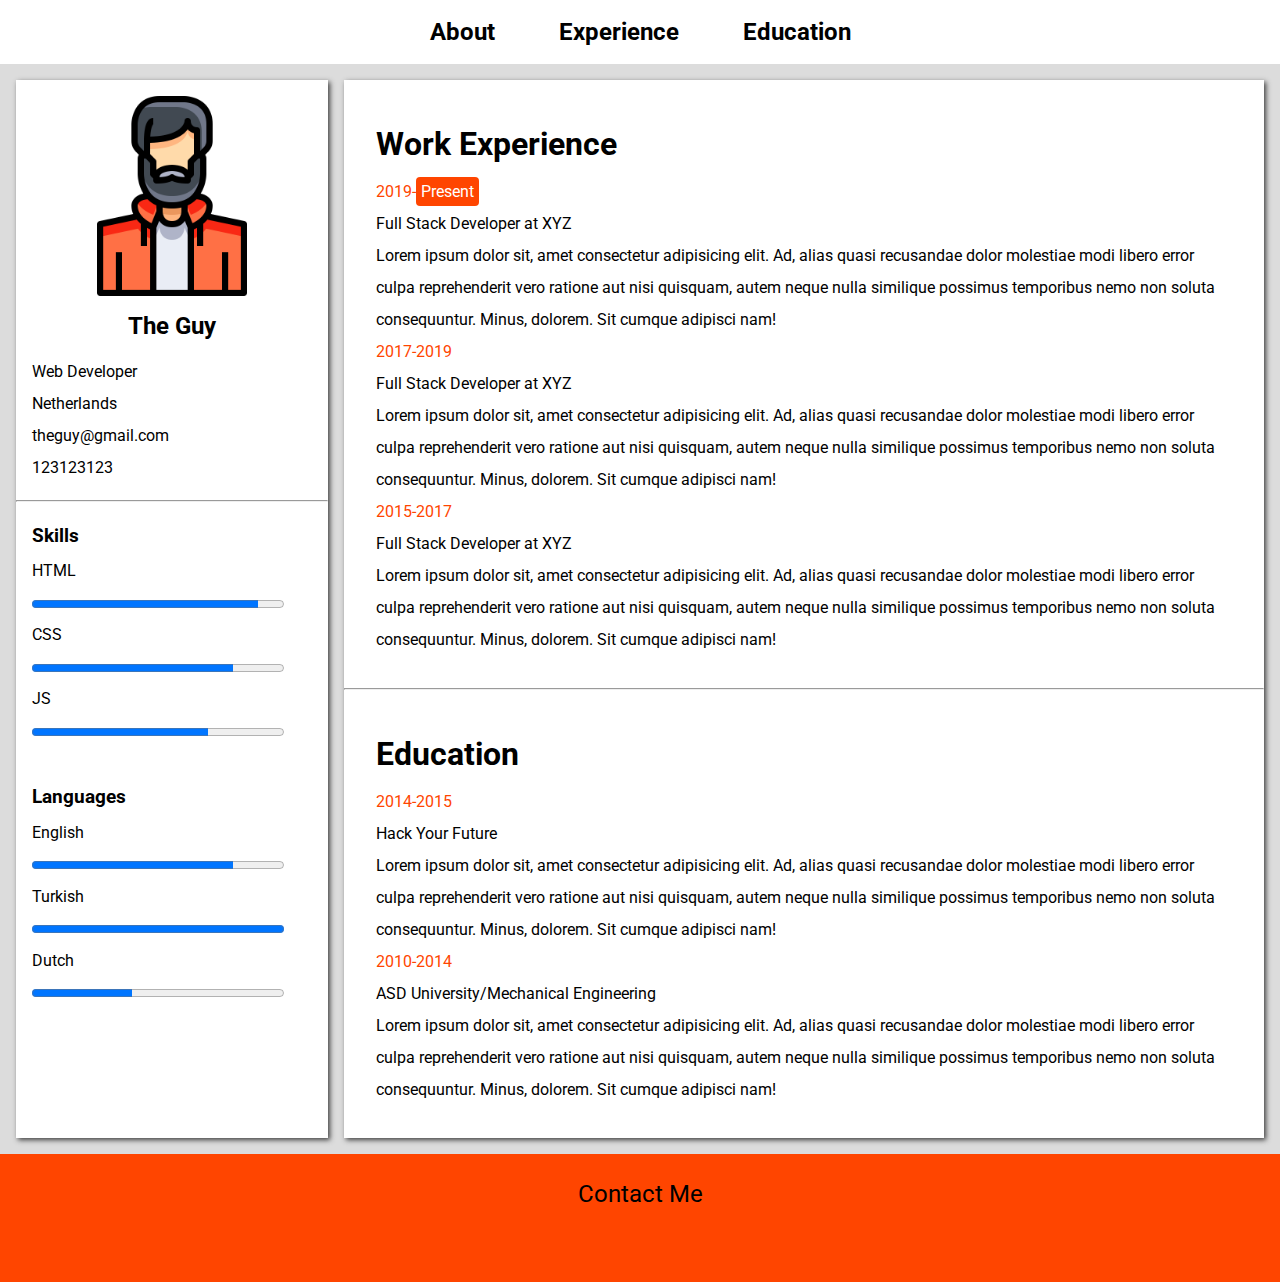
<file: week1/index.html>
<!DOCTYPE html>
<html lang="en">
<head>
  <meta charset="UTF-8">
  <meta http-equiv="X-UA-Compatible" content="IE=edge">
  <meta name="viewport" content="width=device-width, initial-scale=1.0">
  <link rel="stylesheet" href="https://cdnjs.cloudflare.com/ajax/libs/font-awesome/6.0.0-beta3/css/all.min.css" integrity="sha512-Fo3rlrZj/k7ujTnHg4CGR2D7kSs0v4LLanw2qksYuRlEzO+tcaEPQogQ0KaoGN26/zrn20ImR1DfuLWnOo7aBA==" crossorigin="anonymous" referrerpolicy="no-referrer" />
  <link rel="stylesheet" href="style.css">
  <title>Document</title>
</head>
<body>
  <nav>
    <ul>
      <li><a href="">About</a></li>
      <li><a href="">Experience</a></li>
      <li><a href="#education">Education</a></li>
  </ul>
  </nav>
  <main>
    <section id="left">
      <div class="left-image">
        <img src="./assets/avatar.png" alt=""/>
        <h2>The Guy</h2>
      </div>
      <div class="information">
        <ul>
          <li><i class="fa-solid fa-briefcase fa-fw"></i>Web Developer</li>
          <li><i class="fa-solid fa-location-pin fa-fw"></i>Netherlands</li>
          <li><i class="fa-solid fa-envelope fa-fw"></i>theguy@gmail.com</li>
          <li><i class="fa-solid fa-phone fa-fw"></i>123123123</li>
        </ul>
      </div>  
      <hr>
      <div class="skills">
        <h3><i class="fa-solid fa-brain fa-fw"></i>Skills</h3>
        <p>HTML</p> <progress max="100" value="90"></progress>
        <p>CSS</p> <progress max="100" value="80"></progress>
        <p>JS</p> <progress max="100" value="70"></progress>
      </div>
      <div class="languages">
        <h3><i class="fa-solid fa-language fa-fw"></i>Languages</h3>
        <p>English</p> <progress max="100" value="80"></progress>
        <p>Turkish</p> <progress max="100" value="100"></progress>
        <p>Dutch</p> <progress max="100" value="40"></progress>
      </div>
    </section>
    <section id="right">
      <div class="experience">
        <h1><i class="fa-solid fa-briefcase fa-fw"></i>Work Experience</h1>
        <p class="calender"><i class="fa-solid fa-calendar fa-fw"></i>2019-<span id="present">Present</span></p>
        <p>Full Stack Developer at XYZ</p>
        <p>Lorem ipsum dolor sit, amet consectetur adipisicing elit. Ad, alias quasi recusandae dolor molestiae modi libero error culpa reprehenderit vero ratione aut nisi quisquam, autem neque nulla similique possimus temporibus nemo non soluta consequuntur. Minus, dolorem. Sit cumque adipisci nam!</p>

        <p class="calender"><i class="fa-solid fa-calendar fa-fw"></i>2017-2019</span></p>
        <p>Full Stack Developer at XYZ</p>
        <p>Lorem ipsum dolor sit, amet consectetur adipisicing elit. Ad, alias quasi recusandae dolor molestiae modi libero error culpa reprehenderit vero ratione aut nisi quisquam, autem neque nulla similique possimus temporibus nemo non soluta consequuntur. Minus, dolorem. Sit cumque adipisci nam!</p>

        <p class="calender"><i class="fa-solid fa-calendar fa-fw"></i>2015-2017</p>
        <p>Full Stack Developer at XYZ</p>
        <p>Lorem ipsum dolor sit, amet consectetur adipisicing elit. Ad, alias quasi recusandae dolor molestiae modi libero error culpa reprehenderit vero ratione aut nisi quisquam, autem neque nulla similique possimus temporibus nemo non soluta consequuntur. Minus, dolorem. Sit cumque adipisci nam!</p>
      </div>
      <hr>
      <div class="education" id="education">
        <h1><i class="fa-solid fa-certificate fa-fw"></i>Education</h1>
        <p class="calender"><i class="fa-solid fa-calendar fa-fw"></i>2014-2015</span></p>
        <p>Hack Your Future</p>
        <p>Lorem ipsum dolor sit, amet consectetur adipisicing elit. Ad, alias quasi recusandae dolor molestiae modi libero error culpa reprehenderit vero ratione aut nisi quisquam, autem neque nulla similique possimus temporibus nemo non soluta consequuntur. Minus, dolorem. Sit cumque adipisci nam!</p>

        <p class="calender"><i class="fa-solid fa-calendar fa-fw"></i>2010-2014</p>
        <p>ASD University/Mechanical Engineering</p>
        <p>Lorem ipsum dolor sit, amet consectetur adipisicing elit. Ad, alias quasi recusandae dolor molestiae modi libero error culpa reprehenderit vero ratione aut nisi quisquam, autem neque nulla similique possimus temporibus nemo non soluta consequuntur. Minus, dolorem. Sit cumque adipisci nam!</p>
      </div>
    </section>
  </main>
  <footer>
    <p>Contact Me</p>
    <a href=""><i class="fa-brands fa-linkedin"></i></a>
    <a href=""><i class="fa-brands fa-twitter-square"></i></a>
    <a href=""><i class="fa-solid fa-envelope"></i></a>
  </footer>

</body>
</html>
</file>
<file: week1/style.css>
@import url('https://fonts.googleapis.com/css2?family=Roboto:wght@400;700&display=swap');
*,
body {
  margin: 0;
  padding: 0;
  box-sizing: border-box;
  scroll-behavior: smooth;
  font-family: 'Roboto', sans-serif;
}

body {
  background-color: gainsboro;
}
nav {
  background-color: white;
  height: 4rem;
  font-weight: 700;
  display: flex;
  justify-content: center;
  align-items: center;
}
.information ul {
  list-style-type: none;
}
nav ul {
  display: flex;
  justify-content: center;
  list-style-type: none;
  font-size: 1.5rem;
  color: black;
}
a {
  margin: auto 2rem;
  text-decoration: none;
  color: black;
}
nav ul li {
  transition: 100ms linear;
}
nav ul li:hover {
  transform: scale(1.1);
}

main {
  display: grid;
  grid-template-columns: 25% 1fr;
  grid-gap: 1rem;
  margin: 1rem;
}
#left,
#right {
  background-color: white;
  box-shadow: 2px 2px 5px #3f3f3f;
}
.left-image {
  display: flex;
  flex-direction: column;
  justify-content: center;
  text-align: center;
}
.left-image img {
  max-height: 200px;
  margin: 1rem auto;
}
progress {
  width: 90%;
}
.information,
.skills,
.languages {
  padding: 1rem;
  line-height: 2;
}
.calender {
  color: orangered;
}
#present {
  background-color: orangered;
  color: white;
  padding: 0.3rem;
  border-radius: 4px;
}
.experience,
.education {
  line-height: 2;
  padding: 2rem;
}

footer {
  background-color: orangered;
  text-align: center;
  line-height: 2;
  padding: 1rem 0;
  font-size: 1.5rem;
}
footer a {
  color: black;
}
</file>
